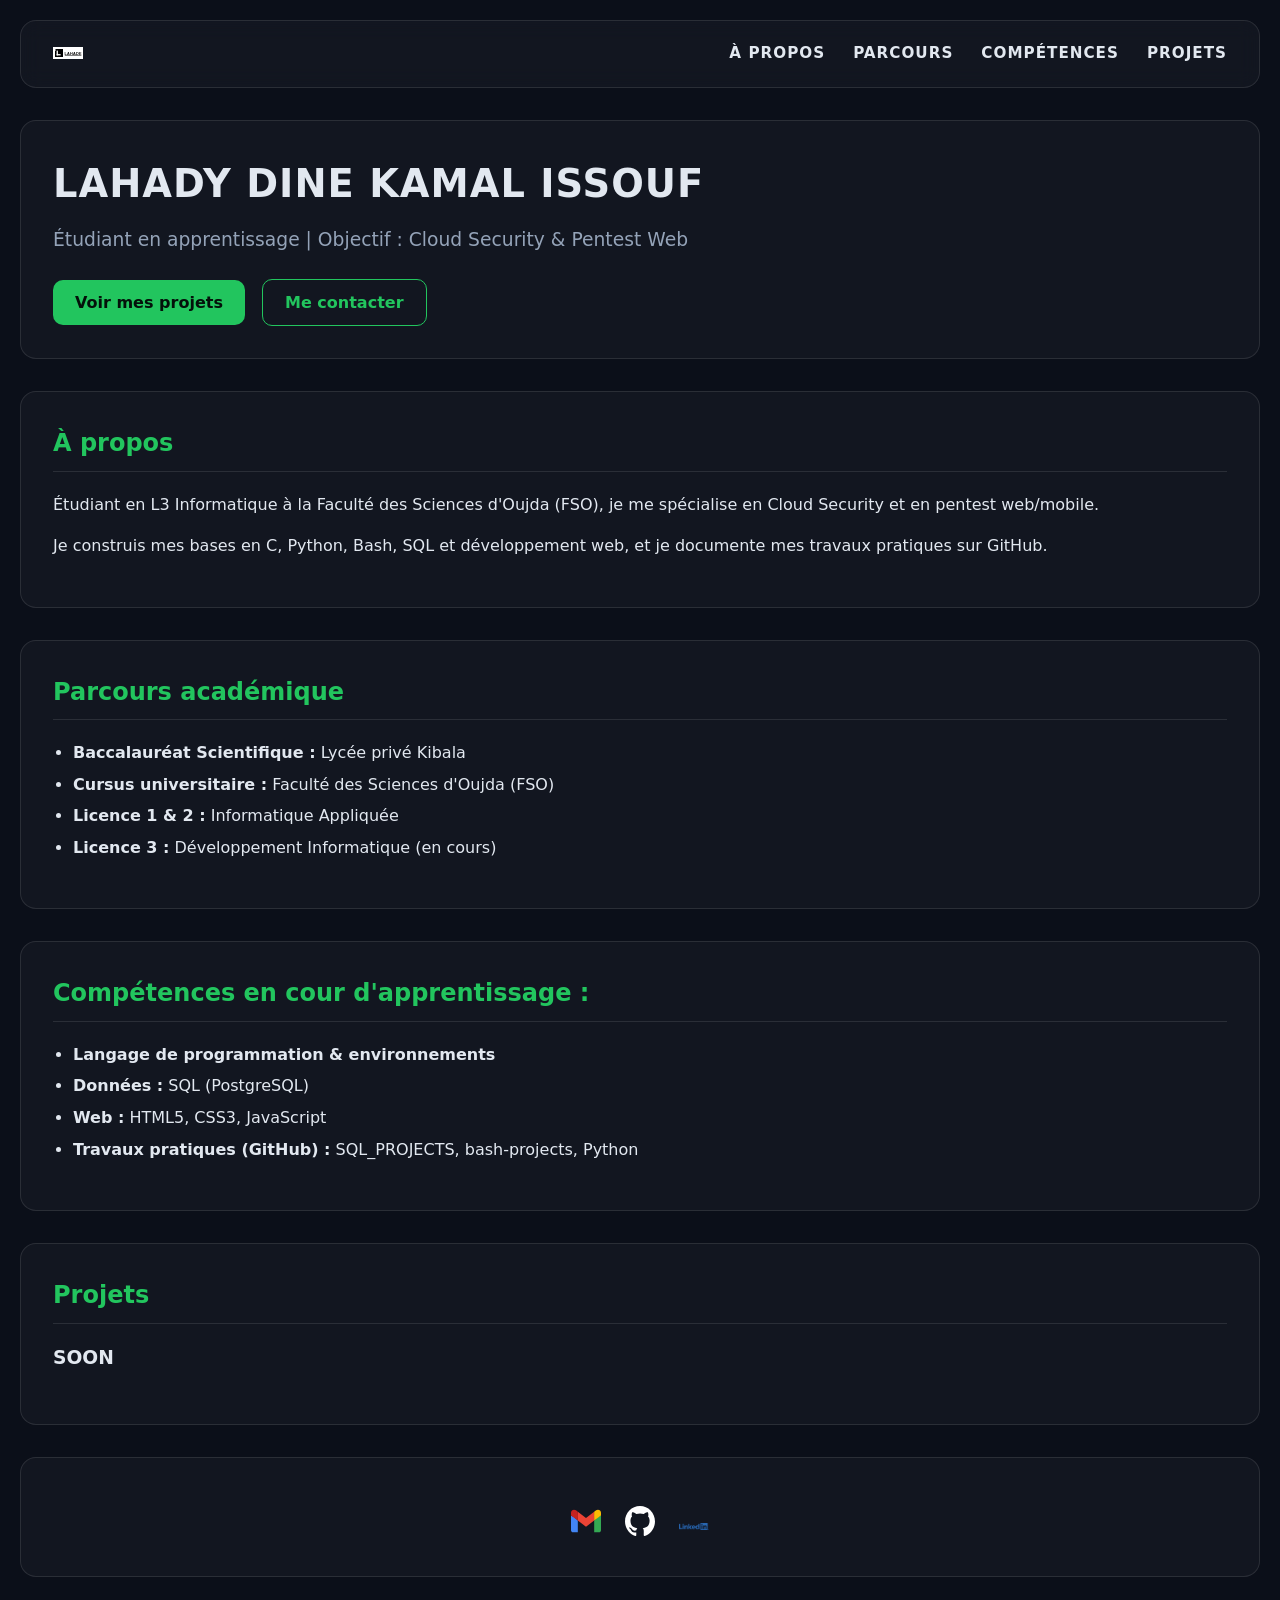
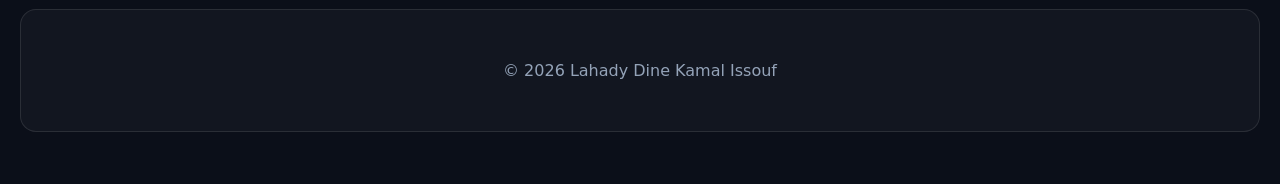
<file: index.html>
<!DOCTYPE html>
<html lang="fr">
<head>
    <meta charset="UTF-8">
    <meta name="viewport" content="width=device-width, initial-scale=1.0">
    <meta name="description" content="Portfolio de Lahady Dine Kamal Issouf, étudiant L3 Informatique à la FSO, orienté Cloud Security et pentest web.">
    <title>Lahady Dine Kamal Issouf | Portfolio</title>
    <link rel="stylesheet" href="styles.css">
</head>
<body>

    <header class="card nav-header">
        <a href="index.html" aria-label="Accueil"><img src="lahade.svg" alt="Logo" width="30"></a>
        <nav>
            <a href="#apropos">À propos</a>
            <a href="#parcours">Parcours</a>
            <a href="#competences">Compétences</a>
            <a href="#projets">Projets</a>
        </nav>
    </header>

    <section class="hero-card">
        <h1 class="titre-moderne">LAHADY DINE KAMAL ISSOUF</h1>
        <h3>Étudiant en apprentissage | Objectif : Cloud Security &amp; Pentest Web</h3>
        <a class="btn btn-primary" href="#projets">Voir mes projets</a>
        <a class="btn btn-secondary" href="#contact">Me contacter</a>
    </section>

    <section id="apropos" class="card">
        <h2>À propos</h2>
        <p>
            Étudiant en L3 Informatique à la Faculté des Sciences d'Oujda (FSO), je me spécialise
            en Cloud Security et en pentest web/mobile.
        </p>
        <p>
            Je construis mes bases en C, Python, Bash, SQL et développement web, et je documente
            mes travaux pratiques sur GitHub.
        </p>
    </section>

    <section id="parcours" class="card">
        <h2>Parcours académique</h2>
        <ul>
            <li><strong>Baccalauréat Scientifique :</strong> Lycée privé Kibala</li>
            <li><strong>Cursus universitaire :</strong> Faculté des Sciences d'Oujda (FSO)</li>
            <li><strong>Licence 1 &amp; 2 :</strong> Informatique Appliquée</li>
            <li><strong>Licence 3 :</strong> Développement Informatique (en cours)</li>
        </ul>
    </section>

    <section id="competences" class="card">
        <h2>Compétences en cour d'apprentissage : </h2>
        <ul>
            <li><strong>Langage de programmation &amp; environnements </strong>  </li>
            <li><strong>Données :</strong> SQL (PostgreSQL)</li>
            <li><strong>Web :</strong> HTML5, CSS3, JavaScript</li>
            <li><strong>Travaux pratiques (GitHub) :</strong> SQL_PROJECTS, bash-projects, Python</li>
        </ul>
    </section>

    <section id="projets" class="card">
        <h2>Projets</h2>
        <h3>
             SOON
        </h3>
    </section>

    <section id="contact" class="card">
        
        <div class="alignement-icones">
            <a href="mailto:lahadekamal2@gmail.com" aria-label="Email">
                <img src="gmail.svg" alt="Email" width="30">
            </a>
            <a href="https://github.com/lahadekamal2-sys" target="_blank" rel="noopener noreferrer" aria-label="GitHub">
                <img src="github.svg" alt="GitHub" width="30">
            </a>
            <a href="https://www.linkedin.com/in/lahady-dine-kamal-issouf-626696315" target="_blank" rel="noopener noreferrer" aria-label="LinkedIn">
                <img src="link.png" alt="LinkedIn" width="30">
            </a>
        </div>
    </section>

    <footer class="card">
        <p>&copy; 2026 Lahady Dine Kamal Issouf</p>
    </footer>

</body>
</html>
</file>
<file: styles.css>
:root {
  --bg: #0b0f19;
  --card: rgba(255, 255, 255, 0.03);
  --border: rgba(255, 255, 255, 0.1);
  --text: #e2e8f0;
  --muted: #94a3b8;
  --accent: #22c55e;
}

* { box-sizing: border-box; }

html { scroll-behavior: smooth; }

body {
  background-color: var(--bg);
  color: var(--text);
  font-family: system-ui, -apple-system, sans-serif;
  line-height: 1.6;
  max-width: auto;
  margin: 0 auto;
  padding: 20px;
}

a { color: var(--accent); }

.card, .hero-card {
  background: var(--card);
  border: 1px solid var(--border);
  border-radius: 16px;
  padding: 32px;
  margin-bottom: 32px;
  transition: transform 0.2s ease, border-color 0.2s ease;
}

.card:hover {
  transform: translateY(-4px);
  border-color: var(--accent);
}

.nav-header {
  display: flex;
  align-items: center;
  justify-content: space-between;
  padding: 16px 32px;
  position: sticky;
  top: 12px;
  z-index: 10;
  backdrop-filter: blur(10px);
}

.nav-header:hover { transform: none; }

.nav-header img { display: block; }

.nav-header nav {
  display: flex;
  gap: 28px;
}

.nav-header a {
  color: var(--text);
  text-decoration: none;
  font-weight: 700;
  text-transform: uppercase;
  font-size: 0.95rem;
  letter-spacing: 1px;
  padding: 4px 0;
  border-bottom: 2px solid transparent;
  transition: color 0.2s ease, border-color 0.2s ease;
}

.nav-header a:hover {
  color: var(--accent);
  border-color: var(--accent);
}


.titre-moderne {
  font-size: 2.4rem;
  font-weight: 800;
  color: var(--text);
  letter-spacing: 1px;
  margin: 0 0 10px;
}

.hero-card h3 {
  color: var(--muted);
  font-weight: 500;
  margin: 0 0 24px;
}

.btn {
  display: inline-block;
  padding: 10px 22px;
  border-radius: 10px;
  font-weight: 700;
  text-decoration: none;
  margin-right: 12px;
  transition: transform 0.2s ease, background 0.2s ease;
}

.btn:hover { transform: translateY(-2px); }

.btn-primary { background: var(--accent); color: #04110a; }
.btn-secondary { border: 1px solid var(--accent); color: var(--accent); }

h2 {
  color: var(--accent);
  border-bottom: 1px solid var(--border);
  padding-bottom: 8px;
  margin-top: 0;
}

ul { padding-left: 20px; }
li { margin-bottom: 6px; }

.alignement-icones {
  display: flex;
  gap: 24px;
  justify-content: center;
  align-items: center;
  margin-top: 16px;
}

.alignement-icones img { transition: transform 0.2s ease; }
.alignement-icones a:hover img { transform: scale(1.15); }

footer {
  text-align: center;
  color: var(--muted);
 
}

footer.card:hover { transform: none; border-color: var(--border); }

@media (max-width: 640px) {
  .nav-header { flex-direction: column; gap: 12px; position: static; }
  .nav-header nav { gap: 16px; flex-wrap: wrap; justify-content: center; }
  .titre-moderne { font-size: 1.6rem; }
  .card, .hero-card { padding: 22px; }
}
</file>
